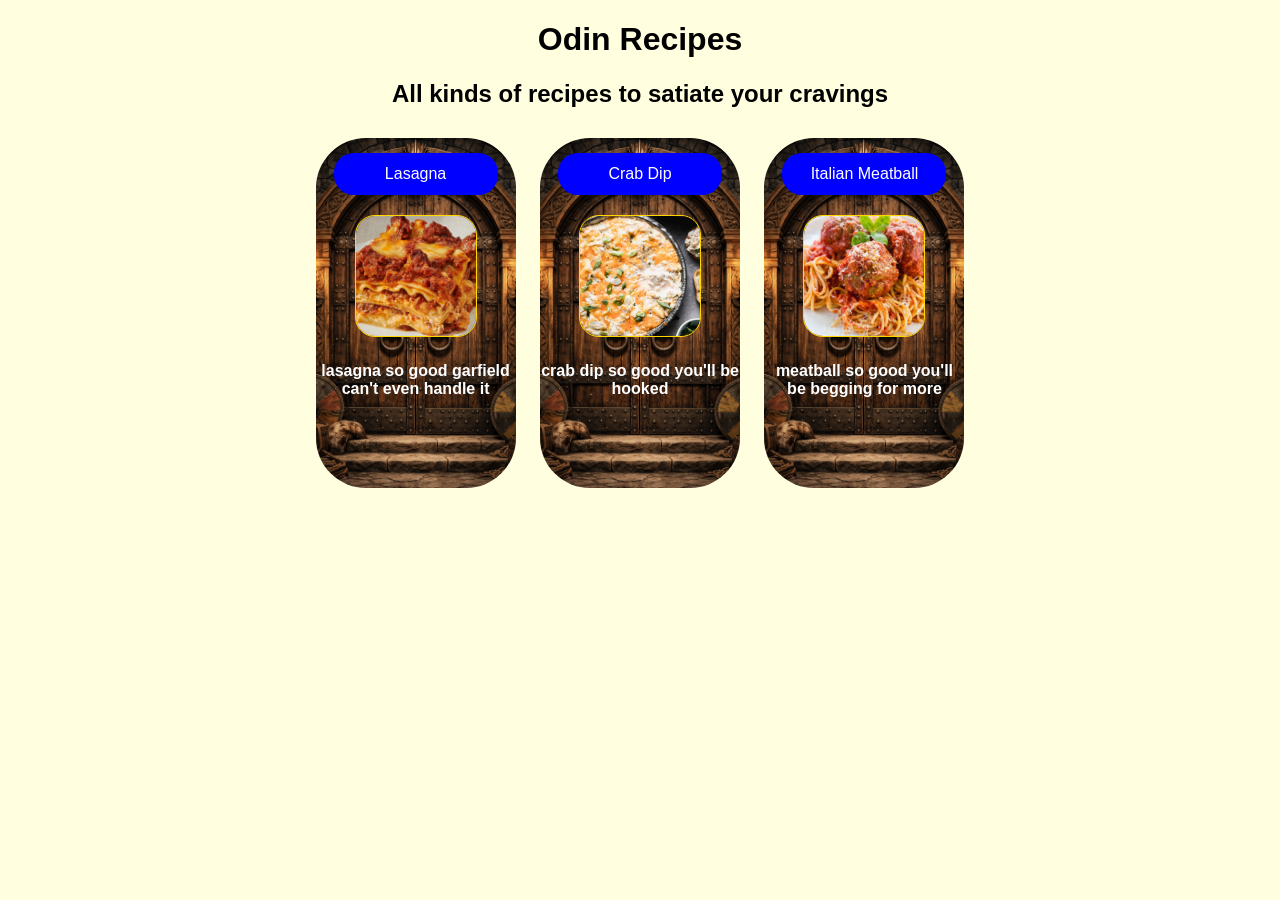
<file: index.html>
<!DOCTYPE html>
<html lang="en">
<head>
    <meta charset="UTF-8">
    <meta name="viewport" content="width=device-width, initial-scale=1.0">
    <title>odin-recipes</title>
    <link rel="stylesheet" href="style.css">
</head>
<body>
    <h1>Odin Recipes</h1>
    <h2>All kinds of recipes to satiate your cravings</h2>
    <ul>
        <a href="recipes/lasagna.html" class="full_card">
            <li class="buttons">Lasagna</li>
            <img src="img/Screenshot 2026-03-26 033527.png" alt="lasagna" class="card_img">
            <h4 class="">lasagna so good garfield can't even handle it</h4>
        
        </a>
        <a href="recipes/crab_dip.html" class="full_card">
            <li class="buttons">Crab Dip</li>
            <img src="img/Crab-Dip-5.jpg" alt="crab dip" class="card_img">
            <h4 class="">crab dip so good you'll be hooked</h4>
        
        </a>
        <a href="recipes/italian_meatball.html" class="full_card">
            <li class="buttons">Italian Meatball</li>
            <img src="img/meatball.jpg" alt="meatball" class="card_img">
            <h4 class="">meatball so good you'll be begging for more</h4>
        
        </a>
    </ul>
</body>
</html>
</file>
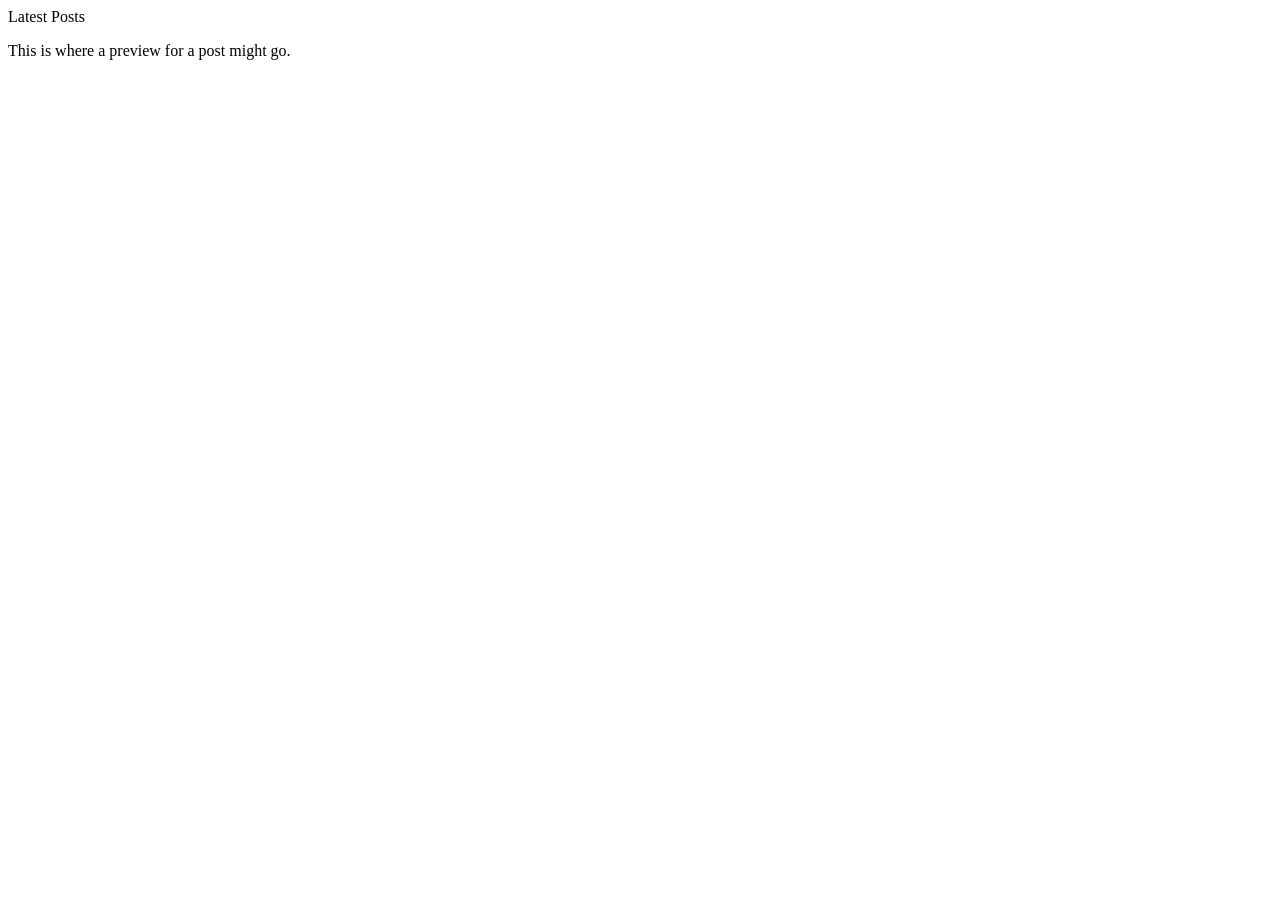
<file: about.html>
<!DOCTYPE html>
<html lang="en">
<head>
    <meta charset="UTF-8">
    <meta name="viewport" content="width=device-width, initial-scale=1.0">
    <title>Document</title>
</head>
<body>
    <div>
  <div class="subsection header">Latest Posts</div>
  <p class="subsection preview">This is where a preview for a post might go.</p>
</div>

</body>
</html>
</file>
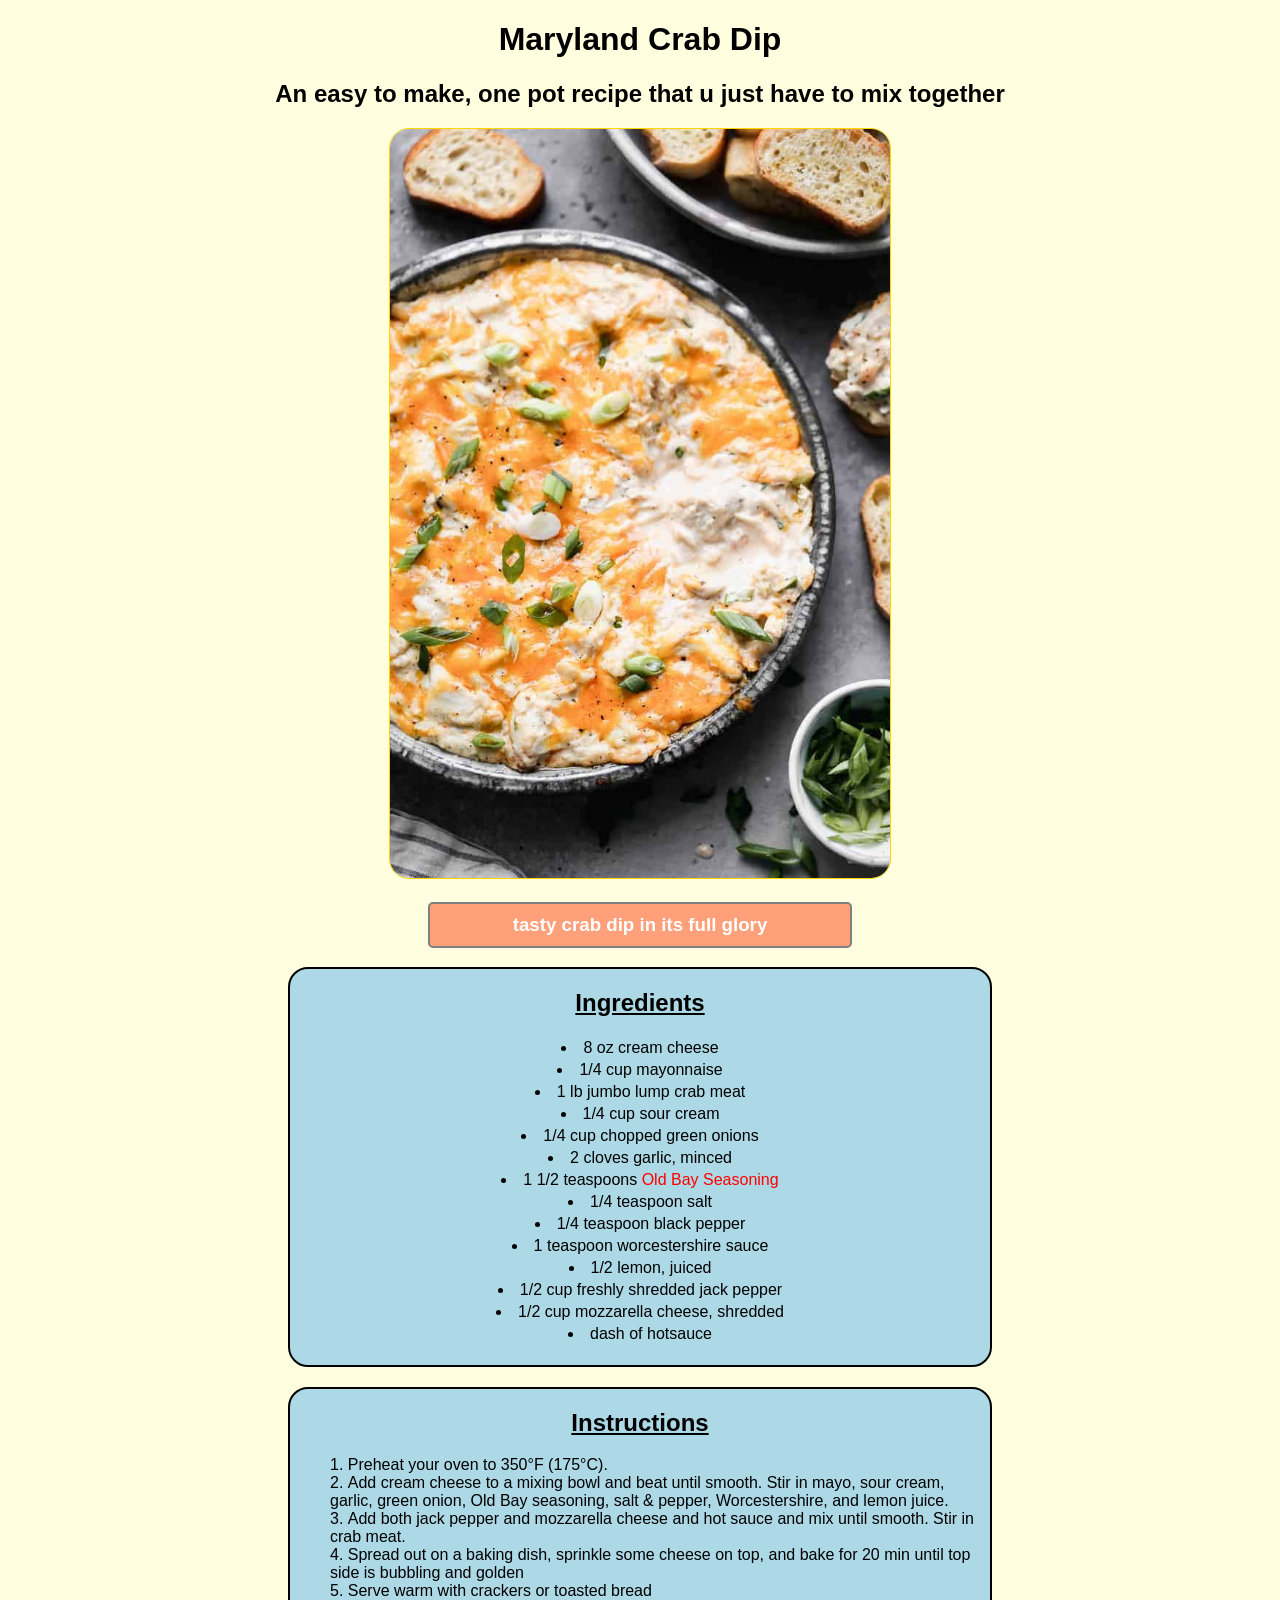
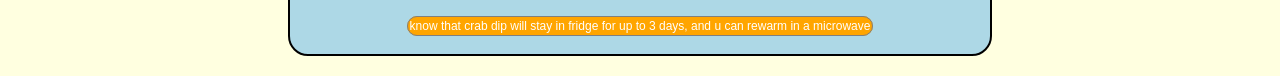
<file: recipes/crab_dip.html>
<!DOCTYPE html>
<html lang="en">
<head>
    <meta charset="UTF-8">
    <meta name="viewport" content="width=device-width, initial-scale=1.0">
    <title>Maryland Crab Dip</title>
    <link rel="stylesheet" href="../style.css">
</head>
<body>
    <h1>Maryland Crab Dip</h1>
    <h2>An easy to make, one pot recipe that u just have to mix together</h2>
    <img src="../img/Crab-Dip-5.jpg" alt="Crab Dip" width="500">
    <p><h3>tasty crab dip in its full glory</h3></p>

    <div class="ingred_card">
        <h2>Ingredients</h2>
        <ul>
            <li>8 oz cream cheese</li>
            <li>1/4 cup mayonnaise</li>
            <li>1 lb jumbo lump crab meat</li>
            <li>1/4 cup sour cream</li>
            <li>1/4 cup chopped green onions</li>
            <li>2 cloves garlic, minced</li>
            <li>1 1/2 teaspoons <a href="https://www.oldbay.com/" target="_blank">Old Bay Seasoning</a></li>
            <li>1/4 teaspoon salt</li>
            <li>1/4 teaspoon black pepper</li>
            <li>1 teaspoon worcestershire sauce</li>
            <li>1/2 lemon, juiced</li>
            <li>1/2 cup freshly shredded jack pepper</li>
            <li>1/2 cup mozzarella cheese, shredded</li>
            <li>dash of hotsauce</li>
        </ul>
    </div>
    <div class="instr_card">
        <h2>Instructions</h2>
        <ol>
            <li>Preheat your oven to 350°F (175°C).</li>
            <li>Add cream cheese to a mixing bowl and beat until smooth. Stir in mayo, sour cream, 
                garlic, green onion, Old Bay seasoning, salt & pepper, Worcestershire, and lemon juice.</li>
            <li>Add both jack pepper and mozzarella cheese and hot sauce and mix until smooth. Stir in crab meat.</li>
            <li>Spread out on a baking dish, sprinkle some cheese on top, and bake for 20 min until top side is bubbling and golden</li>
            <li>Serve warm with crackers or toasted bread</li>
        </ol>
        
        <h7> know that crab dip will stay in fridge for up to 3 days, and u can rewarm in a microwave</h7>
    </div>
</body>
</html>
</file>
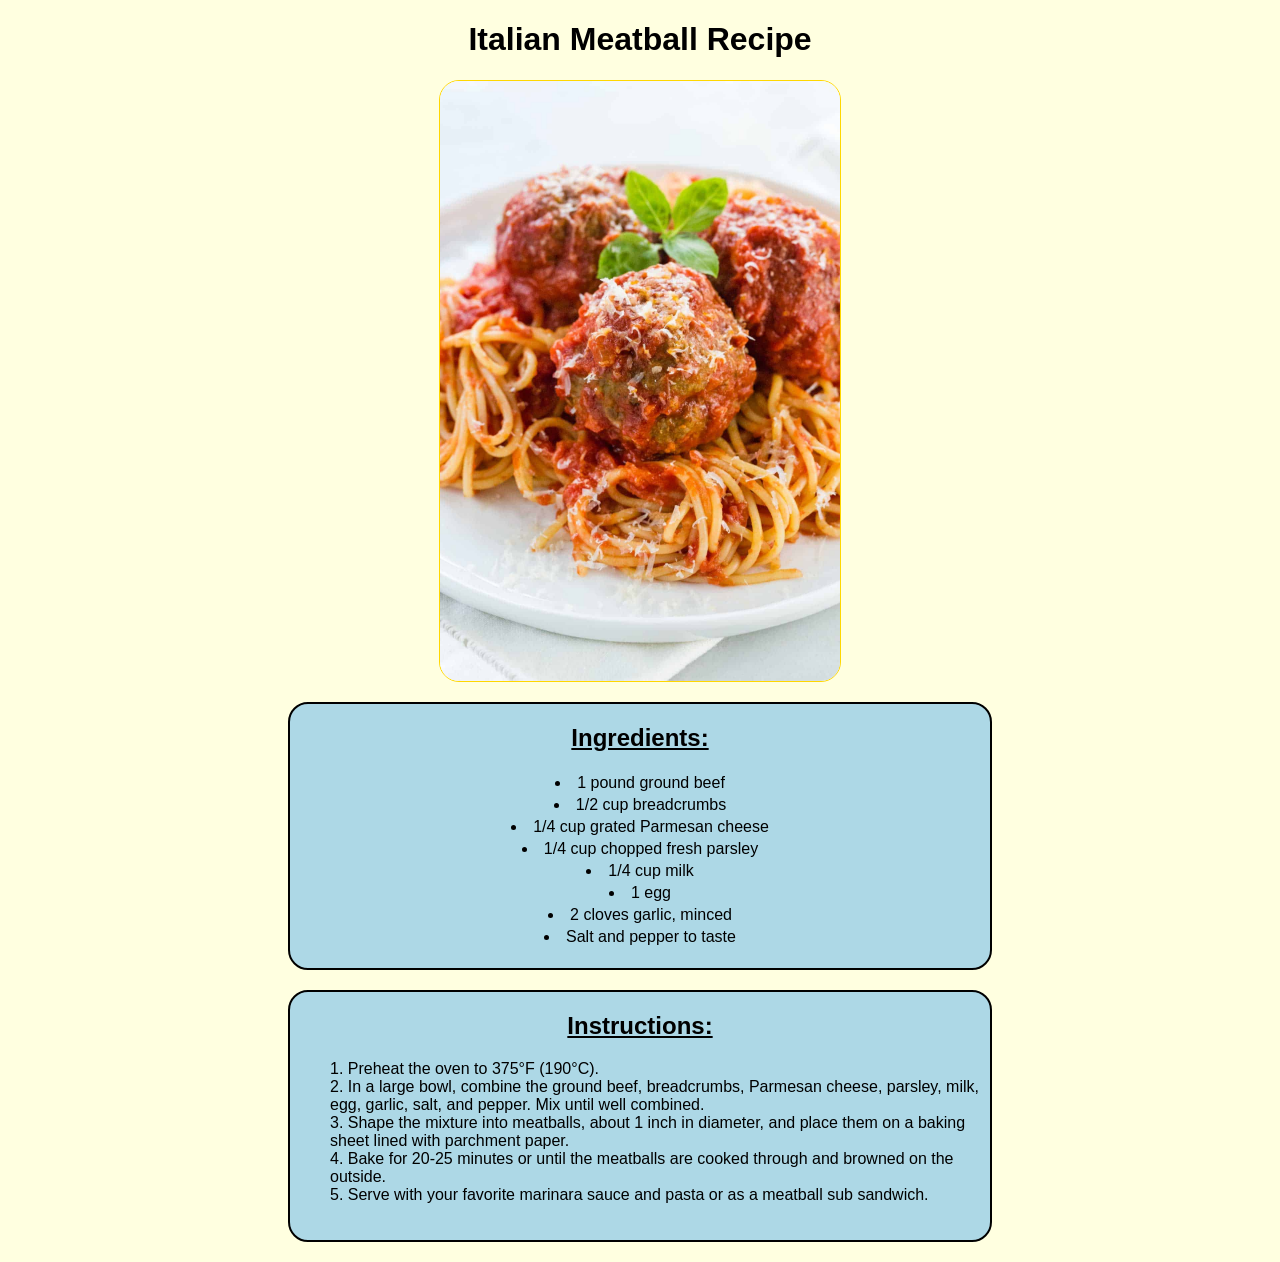
<file: recipes/italian_meatball.html>
<!DOCTYPE html>
<html lang="en">
<head>
    <meta charset="UTF-8">
    <meta name="viewport" content="width=device-width, initial-scale=1.0">
    <title>Italian Meatball Recipe</title>
    <link rel="stylesheet" href="../style.css">
</head>
<body>
    <h1>Italian Meatball Recipe</h1>
    <p><img src="../img/meatball.jpg" height="auto" width="400"></a></p>
    <div class="ingred_card">
        <h2>Ingredients:</h2>
        <ul>
            <li>1 pound ground beef</li>
            <li>1/2 cup breadcrumbs</li>
            <li>1/4 cup grated Parmesan cheese</li>
            <li>1/4 cup chopped fresh parsley</li>
            <li>1/4 cup milk</li>
            <li>1 egg</li>
            <li>2 cloves garlic, minced</li>
            <li>Salt and pepper to taste</li>
        </ul>
    </div>

    <div class="instr_card">
    <h2>Instructions:</h2>
    <ol>
        <li>Preheat the oven to 375°F (190°C).</li>
        <li>In a large bowl, combine the ground beef, breadcrumbs, Parmesan cheese, parsley, milk, egg, garlic, salt, and pepper. Mix until well combined.</li>
        <li>Shape the mixture into meatballs, about 1 inch in diameter, and place them on a baking sheet lined with parchment paper.</li>
        <li>Bake for 20-25 minutes or until the meatballs are cooked through and browned on the outside.</li>
        <li>Serve with your favorite marinara sauce and pasta or as a meatball sub sandwich.</li>
    </ol>
    </div>
</body>
</html>
</file>
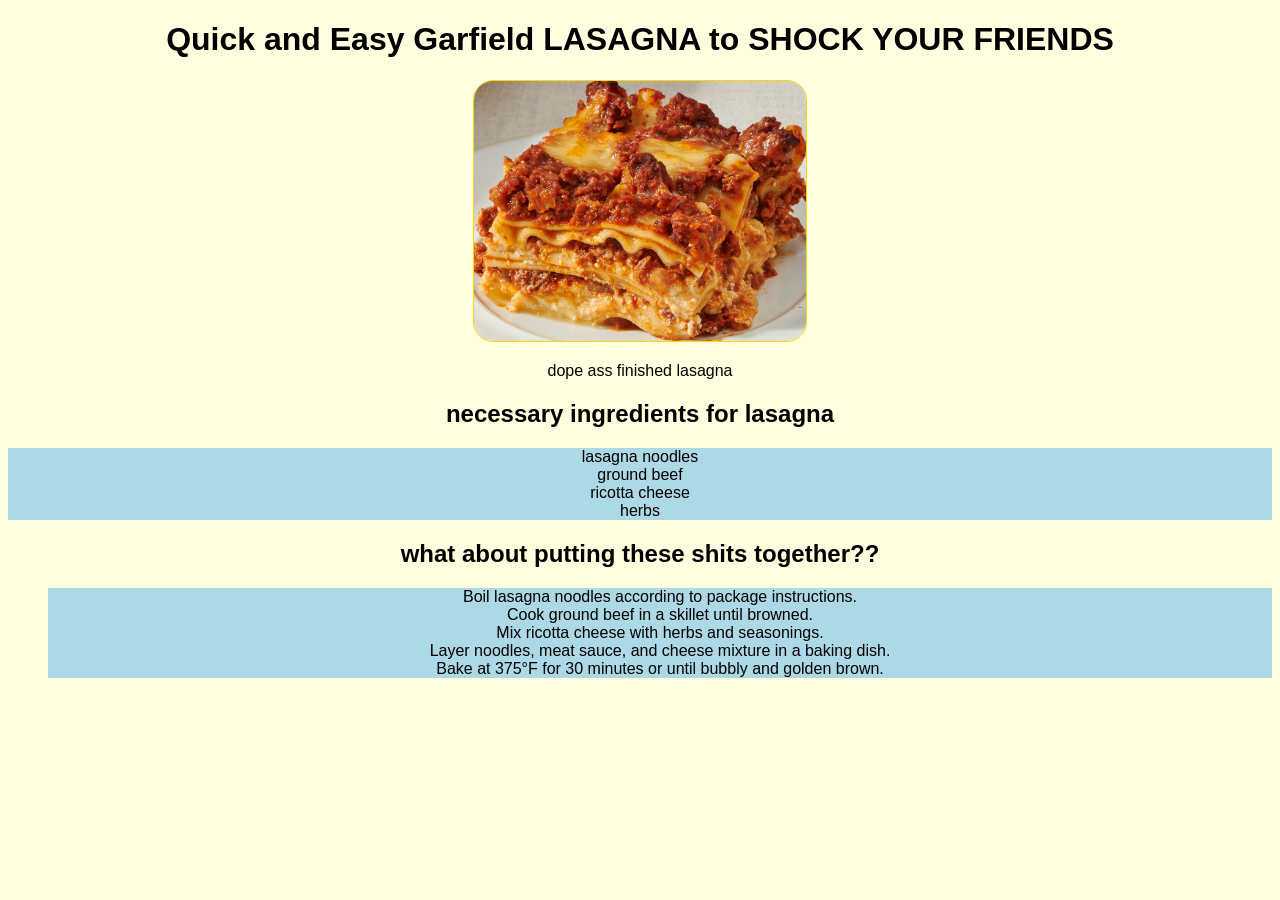
<file: recipes/lasagna.html>
<!DOCTYPE html>
<html lang="en">
<head>
    <meta charset="UTF-8">
    <meta name="viewport" content="width=device-width, initial-scale=1.0">
    <title>Garfield Lasagna</title>
    <link rel="stylesheet" href="../style.css">
</head>
<body>
    <h1>Quick and Easy Garfield LASAGNA to SHOCK YOUR FRIENDS</h1>
    <p><img src="../img/Screenshot 2026-03-26 033527.png" alt="lasagna"></p>
    <p>dope ass finished lasagna</p>
    <h2>necessary ingredients for lasagna</h2>
    <P>
        <ul>
            <li>lasagna noodles</li>
            <li>ground beef</li>
            <li>ricotta cheese</li>
            <li>herbs</li>
        </ul>
    </P>
    <h2>what about putting these shits together??</h2>
    <p>
        <ol>
            <li>Boil lasagna noodles according to package instructions.</li>
            <li>Cook ground beef in a skillet until browned.</li>
            <li>Mix ricotta cheese with herbs and seasonings.</li>
            <li>Layer noodles, meat sauce, and cheese mixture in a baking dish.</li>
            <li>Bake at 375°F for 30 minutes or until bubbly and golden brown.</li>
        </ol>
    </p>
</body>
</html>
</file>
<file: style.css>
* {

    text-align: center;
    text-anchor: middle;

}

body {
    font-family: sans-serif, cambria, serif;
    background-color: lightyellow;
}
h1 {
    text-align:center;
    color:rgb(0, 0, 0);

}

h2 {
    font-weight: 800;
    text-anchor: middle;
    color : black;

}

h3 {
    color: white;
    background-color: lightsalmon;
    text-decoration-line: none;
    border: 2px solid grey;
    border-radius: 5px;
    width: 400px;
    margin-left: auto;
    margin-right: auto;
    padding: 10px;
}

h4 {
    background-color: transparent;
    color: white;
    
}

h7 {
    font-size: 12px;
    color: white;

    border: 1px grey solid;
    border-radius: 15px;
    padding: 2px;
    margin-bottom: 5px;
    text-align: center;
    background-color: orange
}

ul {
    padding: 0;
    margin: 0;
    border-radius: 20px;
}

li {
    list-style-type: none;
    background-color: lightblue;
    list-style-type:none;
    list-style-position: inside;
}

a{
    text-decoration: none;
    background-color: lightblue;
    color: red;
}

img {
    border: 1px solid gold;
    border-radius: 20px;
}

.logo {
    width: 400px;
    height: auto;
    border:none;
}
.full_card {
    display: inline-block;
    width: 200px;
    height: 350px;
    background-image: url('../img/card_background.png');
    background-position: center;
    background-size: cover;
    margin: 10px;
    text-align: center;
    border-radius: 50px;
    vertical-align: top;
    /* trigger .buttons hover effect when hovering over the entire card */
    &:hover .buttons {
        background-color: rgb(212, 244, 255);
        color: darkslategrey;
    }

}


.buttons {
    color: white;
    text-decoration: none;
    background-color: blue;
    border-radius: 20px;
    padding: 12px;
    width: 140px;
    margin-left: auto;
    margin-right: auto;
    margin-top: 15px;

}


.instr_card, .ingred_card {
    border: 2px solid black;
    border-radius: 20px;
    margin-bottom: 20px;
    width:700px;
    margin-left: auto;
    margin-right: auto;
    background-color: lightblue;
    padding-bottom: 20px;
}


footer h5 {
    /* position the footer at the bottom of the page */
    position: fixed;
    bottom: 0;
    width: 100%;
}

.instr_card li {
    list-style-type: decimal;
    list-style-position: inside;
    text-align: left;
}

.full_card img {
    width: 120px;
    height: 120px;
    display: inline;
    margin-top: 20px;
    /*crop the picture to specific pixel*/
    object-fit: cover;
    border-radius: 20px;
}

.instr_card h2, .ingred_card h2 {
    text-decoration-line: underline;
    color: black;
    background-color: transparent;
}

.ingred_card li {
    list-style-type: disc;
    list-style-position: inside;
    padding: 2px;
}
</file>
